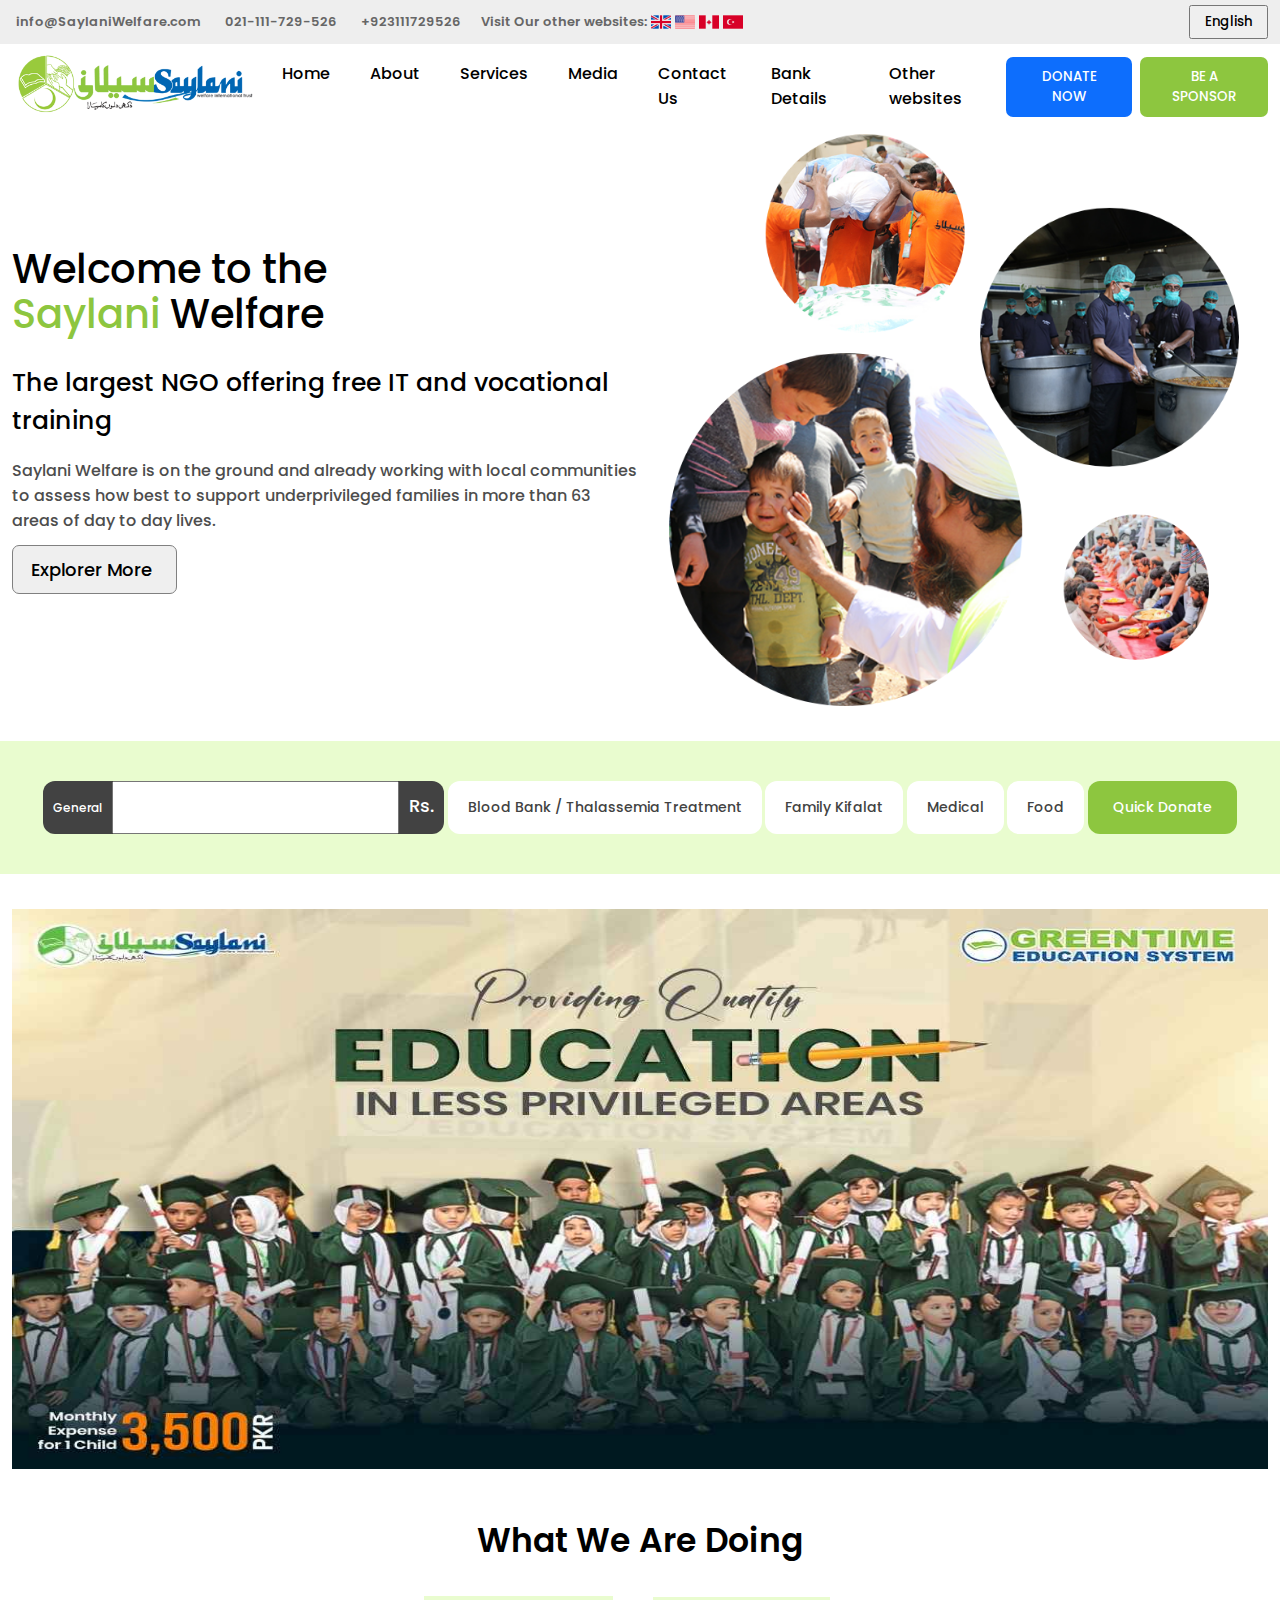
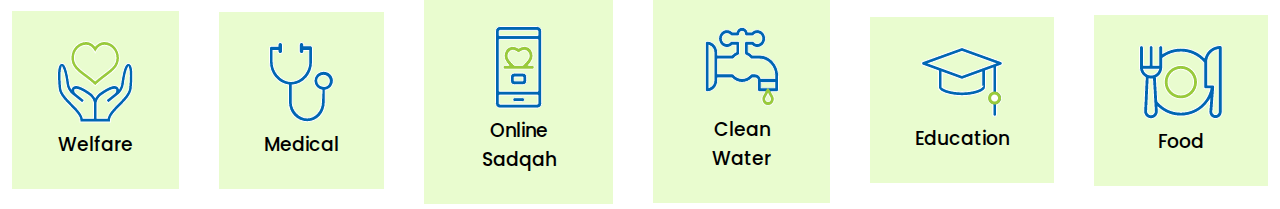
<file: Saylani/index.html>
<!DOCTYPE html>
<html lang="en">
<head>
    <meta charset="UTF-8">
    <meta name="viewport" content="width=device-width, initial-scale=1.0">
    <title>Saylani Welfare Trust</title>
    <link rel="stylesheet" href="./style.css">
    <link rel="stylesheet" href="https://cdnjs.cloudflare.com/ajax/libs/font-awesome/6.6.0/css/all.min.css" integrity="sha512-Kc323vGBEqzTmouAECnVceyQqyqdsSiqLQISBL29aUW4U/M7pSPA/gEUZQqv1cwx4OnYxTxve5UMg5GT6L4JJg==" crossorigin="anonymous" referrerpolicy="no-referrer" />
    
</head>
<body>
    <header>
        <div class="head" >
            <ul>
                <li><i class="fa-regular fa-envelope"></i>info@SaylaniWelfare.com</li>
                <li><i class="fa-solid fa-phone"></i>021-111-729-526</li>
                <li><i class="fa-brands fa-whatsapp"></i>+923111729526</li>
                <li>Visit Our other websites: <img src="./image/uk.png" alt="uk" width="20px"><img src="./image/usa.png" alt="usa" width="20px"><img src="./image/canada.png" alt="canada" width="20px"><img src="./image/turkey.png" alt="turkey" width="20px"></li>
            </ul>
            <button class="btn">English</button>
        </div>
        <nav class="nav">
            <div>
                <img src="./image/logo.png" alt="logo" width="250px" >
            </div>
            <div class="menudiv">
                <li>Home</li>
                <li>About</li>
                <li>Services</li>
                <li>Media</li>
                <li>Contact Us</li>
                <li>Bank Details</li>
                <li class="fa-fade">Other websites</li>
                <button class="menubtn">DONATE NOW</button>
                <button class="menubtn2">BE A SPONSOR</button>
            </div>
        </nav>
    </header>
    <section class="slider">
        <div class="sliderdiv1">
            <h2>Welcome to the</h2>
            <h2><span>Saylani</span> Welfare</h2>
            <h3>The largest NGO offering free IT and vocational training</h3>
            <p>Saylani Welfare is on the ground and already working with local communities to assess how best to support underprivileged families in more than 63 areas of day to day lives.</p>
            <button class="sliderbtn">Explorer More <i class="fa-solid fa-arrow-right fa-fade"></i></button>
        </div>
        <div class="sliderdiv2">
            <img src="./image/38.png" alt="sliderimg" width="570px">
        </div>
    </section>
    <section class="detaildiv">
        <div class="inputdiv">
            <span class="General">General</span><input type="text"><span class="rs">Rs.</span>
        </div>
        <div class="detaildivchild">
            <h2>Blood Bank / Thalassemia Treatment</h2>
        </div>
        <div class="detaildivchild">
            <h2>Family Kifalat</h2>
        </div>
        <div class="detaildivchild">
            <h2>Medical</h2>
        </div>
        <div class="detaildivchild">
            <h2>Food</h2>
        </div>
        <div class="qdonatedivchild">
            <h2>Quick Donate</h2>
        </div>
    </section>
    <section class="banner">
        <img src="./image/banner.jpg" alt="banner" width="100%" >
    </section>
    <section class="doing">
        <h2>What We Are Doing</h2>
        <section class="doingchild">
            <div class="doingwelfare">
                <img src="./image/2.png" alt="2">
                <h3>Welfare</h3>
            </div>
            <div class="doingwelfare">
                <img src="./image/3.png" alt="2">
                <h3>Medical</h3>
            </div>
            <div class="doingwelfare">
                <img src="./image/4.png" alt="2">
                <h3>Online Sadqah</h3>
            </div>
            <div class="doingwelfare">
                <img src="./image/5.png" alt="2">
                <h3>Clean Water</h3>
            </div>
            <div class="doingwelfare">
                <img src="./image/6.png" alt="2">
                <h3>Education</h3>
            </div>
            <div class="doingwelfare">
                <img src="./image/7.png" alt="2">
                <h3>Food</h3>
            </div>
        </section>
    </section>
</body>
</html>
</file>
<file: Saylani/style.css>
@import url('https://fonts.googleapis.com/css2?family=Open+Sans:ital,wght@0,300..800;1,300..800&family=Poppins:ital,wght@0,100;0,200;0,300;0,400;0,500;0,600;0,700;0,800;0,900;1,100;1,200;1,300;1,400;1,500;1,600;1,700;1,800;1,900&display=swap');

* {
    margin: 0;
    padding: 0;
    box-sizing: border-box;
    font-family: "Poppins", sans-serif;
    font-weight: 500;
    font-style: normal;
}

.head {
    display: flex;
    justify-content: space-between;
    padding: 5px 12px;
    background-color: #eee;
}

.head ul {
    display: flex;
    color: #666;

}

.head li {
    list-style: none;
    display: flex;
    align-items: center;
    margin-right: 20px;
    font-size: 13px;
    font-weight: 550;
    cursor: pointer;
}

.head li i {
    margin-right: 4px;
    font-size: 14PX;
}

.head li img {
    
    margin-left: 4px;
}

.btn {
    padding: 5px 14px;
}

.nav {
    display: flex;
    justify-content: space-between;
    align-items: center;
    padding: 5px 12px;
}

.menudiv {
    display: flex;
}
.menudiv li {
    list-style: none;
    margin: 4px 20px;
}
.menudiv li:hover {
    border-bottom: 2px solid rgb(23, 222, 23);
    color: rgb(0, 149, 255);
}
.menubtn {
    color: white;
    margin-right: 8px;
    padding: 10px 27px;
    border: none;
    border-radius: 7px;
    background-color: #0d6efd;   
    transition: all ease 0.6s; 
}
.menubtn2 {
    color: white;
    padding: 10px 27px;
    border-radius: 7px;
    border: none;
    background-color: #8dc63f;
    transition: all ease 0.6s;
}
.menubtn:hover {
       scale: 1.1;
}
.menubtn2:hover {
    scale: 1.1;
}
.slider {
    display: flex;
    justify-content: space-between;
    align-items: center;
    padding: 5px 12px;
    background-image: url(https://www.saylaniwelfare.com/static/media/carousal_background.d77d94e41c5a71ae581f.png);
    background-repeat: no-repeat;
  background-position: center;
  background-size: contain; 
  
}
.sliderdiv1 {
    width: 50%;
}
.sliderdiv1 h2 {
    font-size: 40px;
    font-weight: 500;
    line-height: 45px;
}
.sliderdiv1 h2 span {
    color: #8dc63f;
}
.sliderdiv1 h3 {
    font-size: 25px;
    font-weight: 420;
    margin-top: 27px;
    margin-bottom: 18px;
}
.sliderdiv1 p {
    color: #4d4d4d;
}
.sliderdiv2 {
    width: 50%;
    display: flex;
    justify-content: center;
}
.sliderbtn {
    font-size: large;
    margin-top: 12px;
    padding: 10px 18px;
    border-radius: 7px;
    border: 1px solid gray;
    display: flex;
    align-items: center;
}
.sliderbtn i {
    margin-left: 6px;   
    font-size: 25px; 
}
.detaildiv {
    display: flex;
    justify-content: space-evenly;
    align-items: center;
    background-color: #e9fccf;
    padding: 40px;
    margin: 30px 0;
}
.inputdiv {
    background-color: #424242;
    border-radius: 12px;
}
.inputdiv input {
    height: 53px;
    padding: 15px 12px;
}
.General {
    color: white;
    font-size: 12px;
    padding: 0 10px;
}
.rs {
    color: white;
    font-size: 18px;
    padding: 0 10px;
}
.detaildivchild {
    cursor: pointer;
    background-color: #ffffff;
    border-radius: 12px;
    height: 53px;
    display: flex;
    align-items: center;
    color: #424242;
    padding: 0 20px;
    transition: all ease 0.4s;
}
.detaildivchild h2 {
    font-size: 14px;
}
.detaildivchild:hover {
    background-color: #424242;
    color: white;
    scale: 1.1;
}
.qdonatedivchild {
    cursor: pointer;
    background-color: #8dc63f;
    border-radius: 12px;
    height: 53px;
    display: flex;
    align-items: center;
    color: white;
    padding: 0 25px;
    transition: all ease 0.2s;
}
.qdonatedivchild:hover {
    scale: 1.1;
}
.qdonatedivchild h2 {
    font-size: 14px;
}
.banner {
    padding: 5px 12px;
}
.banner img {
    max-height: 560px;
}
.doing {
    padding: 5px 12px;
    text-align: center;
    margin-top: 30px;
}
.doing h2{
   font-size: 33px;
   font-weight: 550;
   margin-bottom: 20px;
}
.doingwelfare {
    background-color: #e9fccf;
    max-width: 300px;
    padding: 30px 45px;
}
.doingchild {
    margin-top: 30px;
    display: flex;
    justify-content: center;
    align-items: center;
    gap: 40px;
}
</file>
